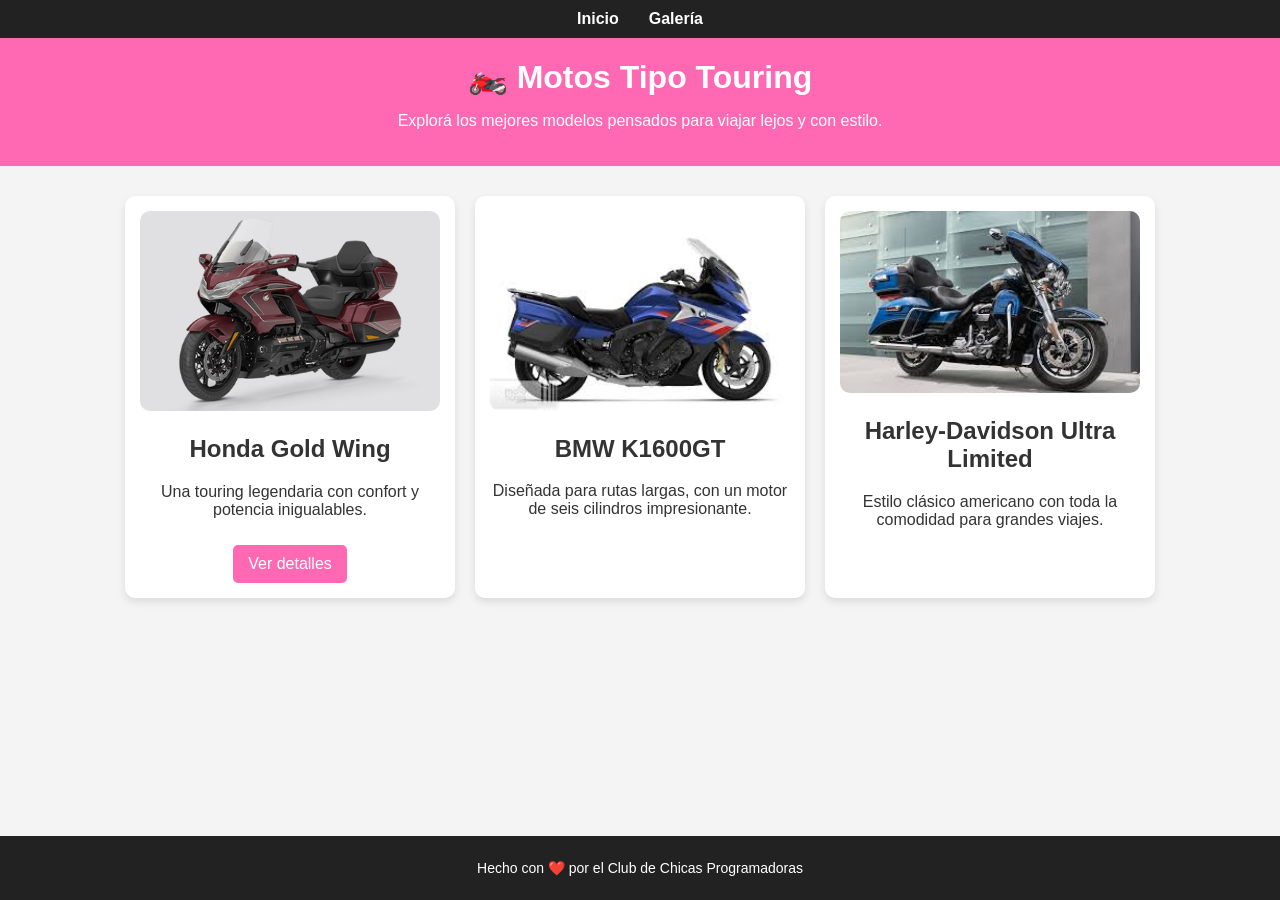
<file: index.html>
<!DOCTYPE html>
<html lang="es">
<head>
  <meta charset="UTF-8">
  <meta name="viewport" content="width=device-width, initial-scale=1.0">
  <title>Motos Touring - Club de Chicas Programadoras</title>
  <link rel="stylesheet" href="style.css">
</head>
<body>
  <!-- Barra de navegación -->
  <nav class="navbar">
    <ul>
      <li><a href="index.html">Inicio</a></li>
      <li><a href="galeria.html">Galería</a></li>
    </ul>
  </nav>

  <header>
    <h1>🏍️ Motos Tipo Touring</h1>
    <p>Explorá los mejores modelos pensados para viajar lejos y con estilo.</p>
  </header>

  <main>
    <section class="gallery">
      <article class="moto">
        <img src="./images/honda-gold-wing.avif" alt="Honda Gold Wing">
        <h2>Honda Gold Wing</h2>
        <p>Una touring legendaria con confort y potencia inigualables.</p>
        <a href="detalles.html" class="btn-detalles">Ver detalles</a>
      </article>

      <article class="moto">
        <img src="./images/bmw_k_1600.jpeg" alt="BMW K1600GT">
        <h2>BMW K1600GT</h2>
        <p>Diseñada para rutas largas, con un motor de seis cilindros impresionante.</p>
      </article>

      <article class="moto">
        <img src="./images/Harley-Davidson.jpeg" alt="Harley-Davidson Ultra Limited">
        <h2>Harley-Davidson Ultra Limited</h2>
        <p>Estilo clásico americano con toda la comodidad para grandes viajes.</p>
      </article>
    </section>
  </main>

  <footer>
    <p>Hecho con ❤️ por el Club de Chicas Programadoras</p>
  </footer>
</body>
</html>
</file>
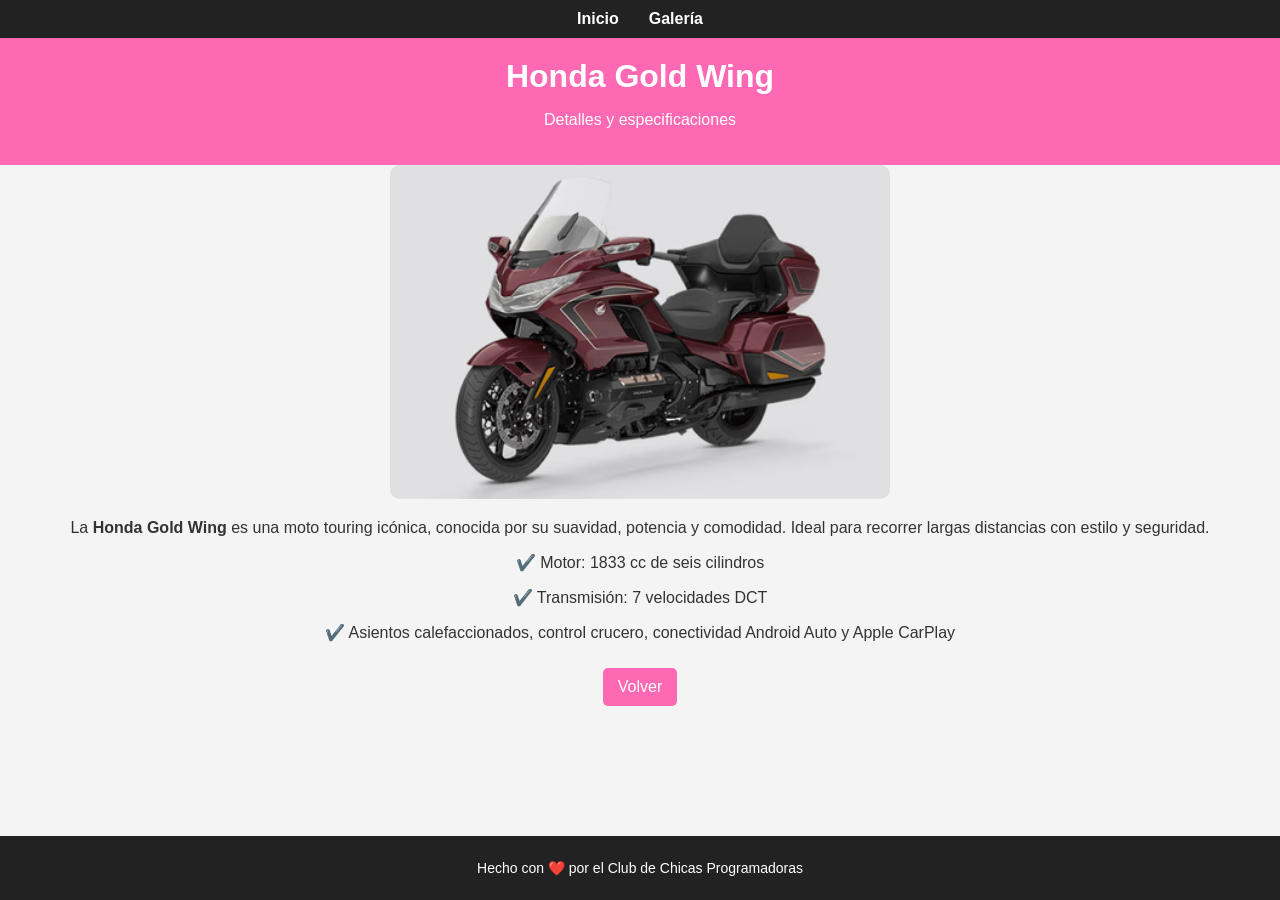
<file: detalles.html>
<!DOCTYPE html>
<html lang="es">
<head>
  <meta charset="UTF-8">
  <meta name="viewport" content="width=device-width, initial-scale=1.0">
  <title>Detalles - Honda Gold Wing</title>
  <link rel="stylesheet" href="style.css">
</head>
<body>
  <nav class="navbar">
    <ul>
      <li><a href="index.html">Inicio</a></li>
      <li><a href="galeria.html">Galería</a></li>
    </ul>
  </nav>

  <header>
    <h1>Honda Gold Wing</h1>
    <p>Detalles y especificaciones</p>
  </header>

  <main>
    <section class="detalle">
      <img src="./images/honda-gold-wing.avif" alt="Honda Gold Wing" style="width: 80%; max-width: 500px; border-radius: 10px;">
      <p>La <strong>Honda Gold Wing</strong> es una moto touring icónica, conocida por su suavidad, potencia y comodidad. Ideal para recorrer largas distancias con estilo y seguridad.</p>
      <p>✔️ Motor: 1833 cc de seis cilindros</p>
      <p>✔️ Transmisión: 7 velocidades DCT</p>
      <p>✔️ Asientos calefaccionados, control crucero, conectividad Android Auto y Apple CarPlay</p>
      <a href="index.html" class="btn-detalles">Volver</a>
    </section>
  </main>

  <footer>
    <p>Hecho con ❤️ por el Club de Chicas Programadoras</p>
  </footer>
</body>
</html>
</file>
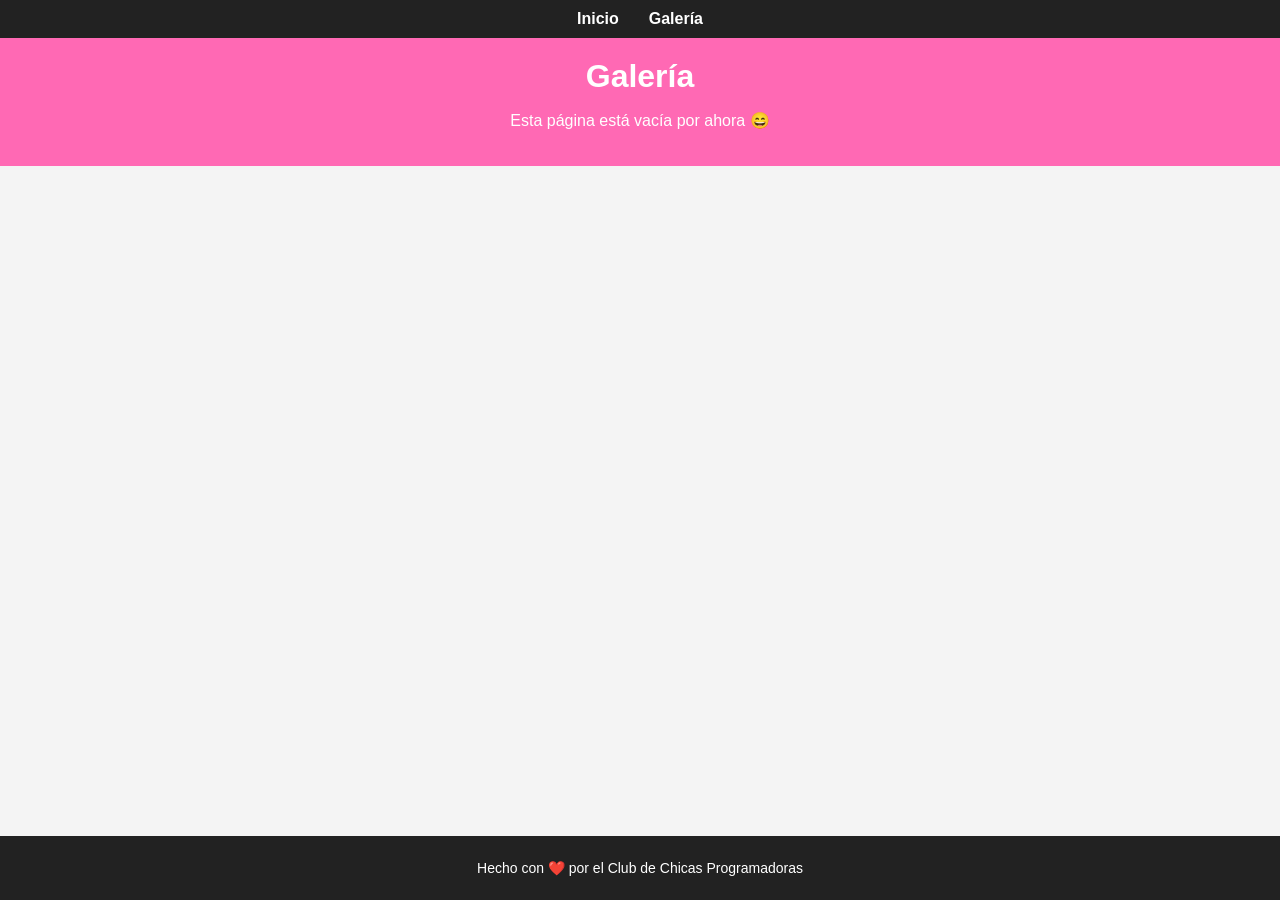
<file: galeria.html>
<!DOCTYPE html>
<html lang="es">
<head>
  <meta charset="UTF-8">
  <meta name="viewport" content="width=device-width, initial-scale=1.0">
  <title>Galería - Club de Chicas Programadoras</title>
  <link rel="stylesheet" href="style.css">
</head>
<body>
  <nav class="navbar">
    <ul>
      <li><a href="index.html">Inicio</a></li>
      <li><a href="galeria.html">Galería</a></li>
    </ul>
  </nav>

  <header>
    <h1>Galería</h1>
    <p>Esta página está vacía por ahora 😄</p>
  </header>

  <footer>
    <p>Hecho con ❤️ por el Club de Chicas Programadoras</p>
  </footer>
</body>
</html>
</file>
<file: style.css>
/* Estilos generales */
body {
  font-family: 'Segoe UI', Tahoma, Geneva, Verdana, sans-serif;
  margin: 0;
  background-color: #f4f4f4;
  color: #333;
  text-align: center;
}

/* Barra de navegación */
.navbar {
  background-color: #222;
  padding: 10px 0;
}

.navbar ul {
  list-style: none;
  margin: 0;
  padding: 0;
  display: flex;
  justify-content: center;
}

.navbar li {
  margin: 0 15px;
}

.navbar a {
  color: white;
  text-decoration: none;
  font-weight: bold;
}

.navbar a:hover {
  color: #ff69b4;
}

/* Encabezado */
header {
  background-color: #ff69b4;
  color: white;
  padding: 20px;
}

h1 {
  margin: 0;
}

/* Galería */
.gallery {
  display: flex;
  flex-wrap: wrap;
  justify-content: center;
  padding: 20px;
}

.moto {
  background: white;
  border-radius: 10px;
  margin: 10px;
  padding: 15px;
  width: 300px;
  box-shadow: 0 4px 8px rgba(0,0,0,0.1);
  transition: transform 0.2s;
}

.moto:hover {
  transform: scale(1.05);
}

.moto img {
  width: 100%;
  border-radius: 10px;
}

/* Botón de detalles */
.btn-detalles {
  display: inline-block;
  background-color: #ff69b4;
  color: white;
  padding: 10px 15px;
  border-radius: 5px;
  text-decoration: none;
  margin-top: 10px;
}

.btn-detalles:hover {
  background-color: #ff85c2;
}

/* Footer */
footer {
  background-color: #222;
  color: #fff;
  padding: 10px;
  font-size: 14px;
}

/* Responsive */
@media (max-width: 768px) {
  .gallery {
    flex-direction: column;
    align-items: center;
  }

  .moto {
    width: 90%;
  }
}

/* --- Estructura general con sticky footer --- */
html, body {
  height: 100%;
  margin: 0;
  display: flex;
  flex-direction: column;
}

main {
  flex: 1; /* Ocupa el espacio disponible */
}

/* Footer al final */
footer {
  background-color: #222;
  color: #fff;
  padding: 10px;
  font-size: 14px;
  text-align: center;
  margin-top: auto; /* Empuja el footer al final */
}
</file>
